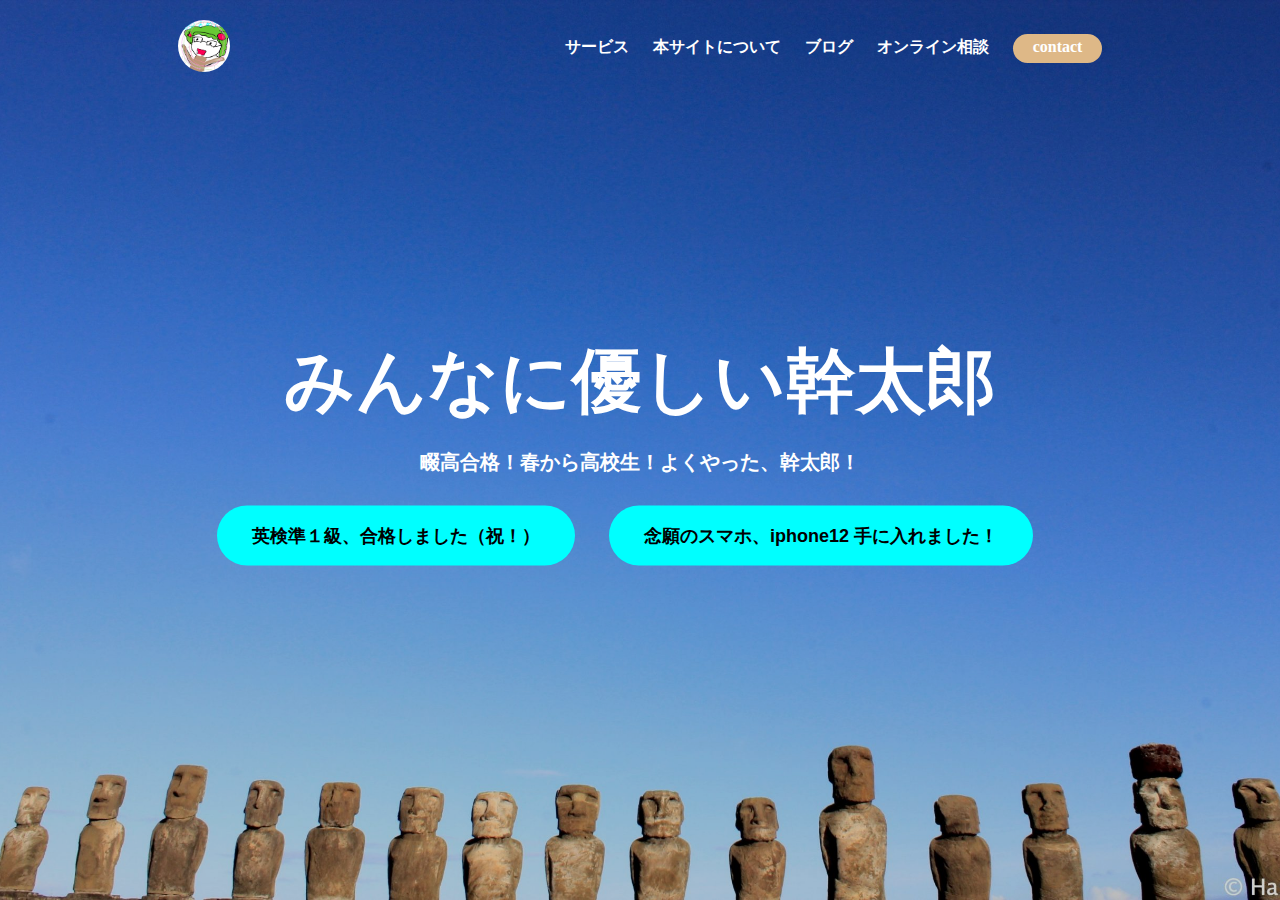
<file: index.html>
<!DOCTYPE html>
<html lang="ja">
  <head>
    <meta charset="UTF-8" />
    <meta name="viewport" content="width=device-width, initial-scale=1.0" />
    <link rel="stylesheet" href="style3.css" />
    <!-- <link rel="shortcut icon" href="./images/木の枝兄.png" type="image/x-icon"> -->
    <meta
      name="google-site-verification"
      content="wh37G2ynBAGqsrHb7GbMkyeB4N4wcN8U1WZH4FMUMSg"
    />
    <link rel="shortcut icon" href="./images/256.png" type="image/x-icon" />
    <meta name="description" content="幹太郎のサイト" />
    <title>幹太郎のサイト</title>
  </head>
  <body>
    <header>
      <div>
        <a
          href="./images/木の枝兄.png"
          target="_blank"
          rel="noopener noreferrer"
          class="icon"
        >
          <img src="./images/木の枝兄.png" alt="" class="logo" />
        </a>
      </div>

      <nav class="sp_only">
        <div class="g_toggle">
          <input type="checkbox" id="g_input" class="g_hidden" />
          <label for="g_input" id="g_open"><span></span></label>
          <label for="g_input" id="g_close" class="g_unshown"></label>
          <div id="g_content">
            <ul class="g_menu">
              <li class="g_item"><a href="">サービス</a></li>
              <li class="g_item"><a href="">本サイトについて</a></li>
              <li class="g_item"><a href="./blog/blog.html">ブログ</a></li>
              <li class="g_item"><a href="">オンライン相談</a></li>
              <li class="g_item"><a href="" class="contact">contact</a></li>
            </ul>
          </div>
        </div>
      </nav>

      <nav class="pc_only">
        <ul>
          <li><a href="">サービス</a></li>
          <li><a href="">本サイトについて</a></li>
          <li><a href="./blog/blog.html">ブログ</a></li>
          <li><a href="">オンライン相談</a></li>
          <li><a href="" class="contact">contact</a></li>
        </ul>
      </nav>
    </header>

    <main>
      <div class="title">
        <h1>みんなに優しい幹太郎</h1>
        <p>畷高合格！春から高校生！よくやった、幹太郎！</p>
      </div>
      <div class="buttons">
        <button>英検準１級、合格しました（祝！）</button>
        <button>念願のスマホ、iphone12 手に入れました！</button>
      </div>
    </main>
  </body>
</html>
</file>
<file: style3.css>
* {
    box-sizing: border-box;
    padding: 0;
    margin: 0;
    
}

body {
    background-image: url(./images/モアイ.jpg);
    background-position: 50% 100%;
    background-size: cover;
    background-repeat: no-repeat;
    height: 100vh;
    width: 100%;
    
}

body::after {
    content: "";
    position: absolute;
    top: 0;
    left: 0;
    height: 100vh;
    width: 100%;
    background-color: black;
    opacity: 0.18;
    z-index: -1;
}

header {
    display: flex;
    justify-content: space-around;
    align-items: center;
    padding: 20px 20px;
}

header .logo {
   width: 52px;
   height: 52px;
   border-radius: 50%;
   transition: all 0.3s;
}



header .icon .logo:hover {
   opacity: 0.85;
}

/* Hamburger_menu */
.g_toggle {
    position: relative;
    margin-top: 18px;
}

.g_hidden {
    display: none;
}

#g_open {
    display: inline-block;
    width: 30px;
    height: 22px;
    vertical-align: middle;
}

#g_open span,
#g_open span::before,
#g_open span::after {
    content: '';
    position: absolute;
    height: 3px;
    width: 25px;
    border-radius: 3px;
    background: #999;
    display: block;
    cursor: pointer;
}

#g_open span::before {
    bottom: -8px;
}

#g_open span::after {
    bottom: -16px;
}

#g_close {
    display: none;
    position: fixed;
    z-index: 90;
    top: 0;
    left: 0;
    width: 100%;
    height: 100%;
    background-color: #000;
    opacity: 0;
    transition: 0.3s ease-in-out;
}

#g_input:checked ~ #g_close {
    display: block;
    opacity: 0.5;
    
    }

#g_input:checked ~ #g_content {
    transform: translateX(0%);
}

#g_content {
    overflow: auto;
    position: fixed;
    top: 0;
    left: 0;
    z-index: 300;
    width: 70%;
    min-width: 300px;
    height: 100%;
    background: rgba(0, 0, 0,0.8);
    transform: translate(-105%);
    transition: 0.3s ease-in-out;
}

.g_menu {
    display: flex;
    flex-direction: column;
    align-items: center;
    padding-top: 50px;
}

.g_item {
    border-bottom: 2px dotted #eee;
    margin: 10px;
    padding-bottom: 20px;
}

.g_item a {
    font-size: 14px;
    display: block;
    width: 200px;
    text-align: center;
}
/* --------------------------- */

header nav ul li {
    display: inline-block;
}

header nav ul li a {
    text-decoration: none;
    color: #FFF;
    margin-left: 20px;
    font-size: 16px;
    font-weight: 600;
    transition: all 0.3s;
}

header nav .contact {
    display: block;
    padding: 4px 20px 7px;
    background-color: burlywood;
    border-radius: 25px;
}

header nav ul li a:hover {
    color: chocolate;
}

main {
    position: absolute;
    top: 50%;
    left: 50%;
    transform: translate(-50%, -50%);
    color: #FFF;
    white-space: nowrap;
    text-align: center;
}

main h1 {
    font-size: 70px;
    margin-bottom: 20px;
}

main p {
    font-size: 20px;
    font-weight: 600;
}

main .buttons {
    margin-top: 30px;
}

main .buttons button {
    padding: 18px 35px;
    background-color: cyan;
    border-radius: 50px;
    border: none;
    font-size: 18px;
    font-weight: 600;
    margin-right: 30px;
    transition: all 0.3s;
}

main .buttons button:hover {
    color: chocolate;
}

#cursor {
    pointer-events: none;
    width: 30px;
    height: 30px;
    background-color: rgba(247, 246, 239, 0.5);
    position: fixed;
    top: -16px;
    left: -16px;
    border-radius: 50%;
    transition: 0.15s;

}

@media  (max-width:768px) {
   
    .sp_only {
        display: block;
    }

    header {
        justify-content: space-between;
    }

    main {
        max-width: 98%;
    }
    main h1 {
        font-size: 30px;
        margin: 0 auto 20px;
        
    }

    main p {
        font-size: 15px;
    }

     .buttons {
        display: flex;
        flex-direction: column;
        align-items: center;
     }

     main .buttons button {
        margin: 0px auto 15px;
        padding: 10px 10px;
        font-size: 14px;
        max-width: 98%;
       
     }

    .pc_only {
        display: none;
    }
   
   
    /* .nav-active#g_content {
        display: block;
    } */
}

@media screen and (min-width:769px) {
    .sp_only {
        display: none;
    }

}
</file>
